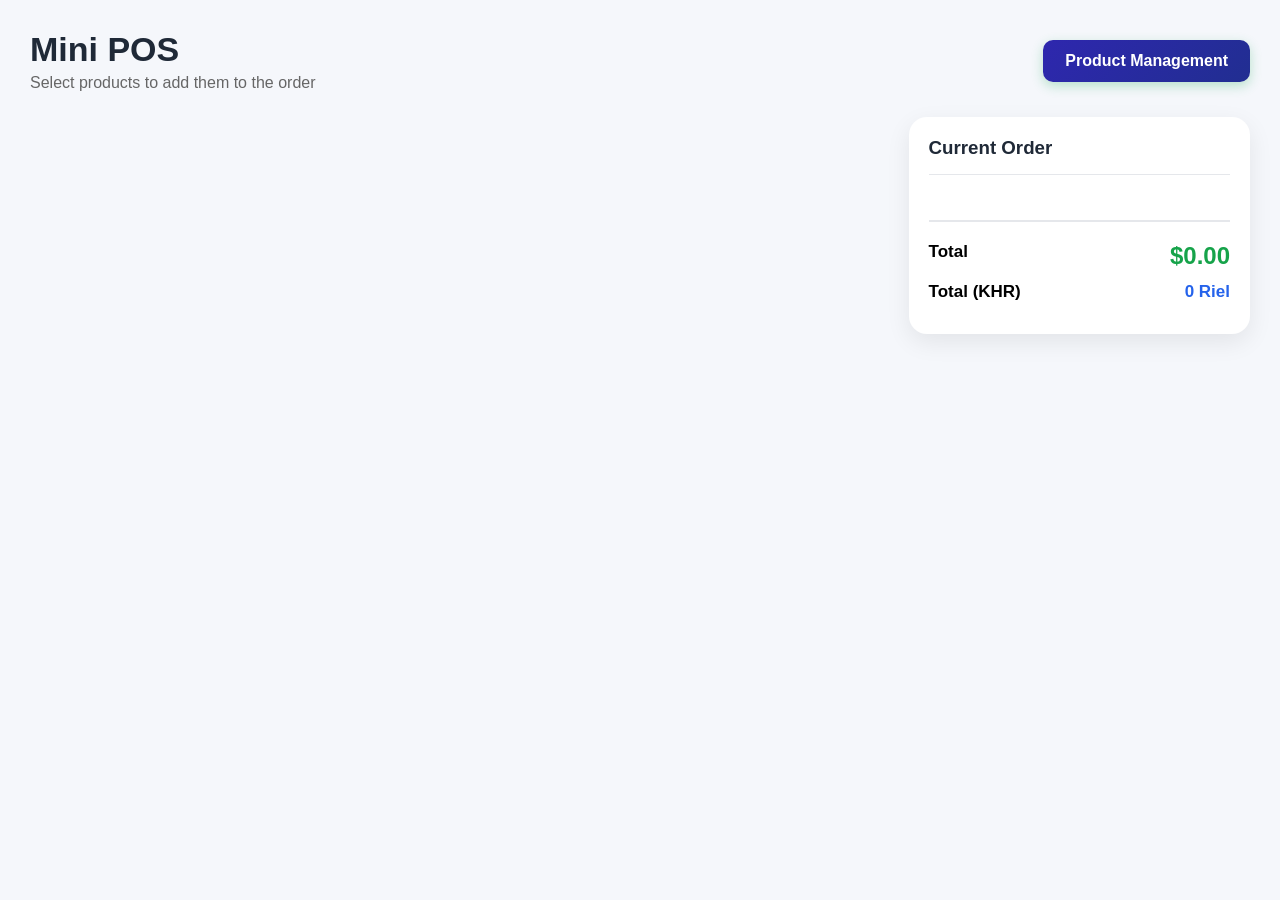
<file: pos.html>
<!doctype html>
<html lang="en">
  <head>
    <meta charset="UTF-8" />
    <meta name="viewport" content="width=device-width, initial-scale=1.0" />
    <title>Mini POS</title>
    <link rel="stylesheet" href="./stylepos.css" />
  </head>
  <body>
    <div class="header">
      <div>
        <h1>Mini POS</h1>
        <p>Select products to add them to the order</p>
      </div>

      <a href="index.html" class="btn-back"> Product Management </a>
    </div>

    <div class="container">
      <div id="product_grid"></div>

      <aside>
        <div class="cartHeader">
          <h3>Current Order</h3>
        </div>

        <div id="cartItems"></div>

        <div class="checkout">
          <div class="total">
            <span>Total</span>
            <span id="total">$0.00</span>
          </div>

          <div class="totalKHR">
            <span>Total (KHR)</span>
            <span id="totalKHR">0 Riel</span>
          </div>
        </div>
      </aside>
    </div>
  </body>

  <script>
    let product_list = localStorage.getItem("product_list");
    product_list = JSON.parse(product_list);
    let selectedProduct = [];

    const productGrid = document.querySelector("#product_grid");
    const cartItems = document.querySelector("#cartItems");
    const totalElement = document.getElementById("total");
    const totalKHRElement = document.getElementById("totalKHR");
    productGrid.innerHTML = "";
    renderProduct();

    // take info from local
    function renderProduct() {
      product_list.forEach((product) => {
        const productCard = document.createElement("article");
        productCard.classList.add("productCard");
        productCard.style.height = "260px";

        productCard.innerHTML = `
            <div class = "product_image" onclick = "onClickProduct('${product.id}')">
              <img src="${product.image}" alt = "${product.name}" width = "100">
            </div>

            <div class = "product_info" onclick = "onClickProduct('${product.id}')">
              <div class = "category_label">${product.category}</div>
              <div class = "title_label">${product.name}</div>
              <div class = "price_label">$${product.price.toFixed(2)}</div>
            </div>
                `;
        productGrid.appendChild(productCard);
      });
    }

    // click on items
    function onClickProduct(id) {
      product_list.forEach(function (product) {
        if (product.id == id) {
          let dpl = selectedProduct.findIndex(
            (product) => product.id === Number(id),
          );
          console.log(dpl);
          if (dpl === -1) {
            product.qty = 1;
            selectedProduct.push(product);
          } else {
            selectedProduct[dpl].qty++;
          }
          getTotal();
        }
      });

      renderCart();
    }

    // after click
    function renderCart() {
      cartItems.innerHTML = "";

      selectedProduct.forEach(function (product) {
        let div = document.createElement("div");
        div.classList.add("cart_item");
        div.innerHTML = `
            <img src="${product.image}" width="40">
            <h4>${product.name}</h4>
            <p>$${product.price.toFixed(2)}</p>
            
            <div class = "qtyControl">
              <button class = "qty-btn" onclick="decreaseQty(${product.id})">-</button>
              <span class = "qty-value">${product.qty}</span>
              <button class = "qty-btn" onclick="increaseQty(${product.id})">+</button>
            </div>

            <div>
              <div class = "item-total">$${(product.price * product.qty).toFixed(2)}</div>
              <button class="remove-btn" onclick="removeProduct(${product.id})">Remove</button>
            </div>
        `;
        cartItems.appendChild(div);
      });
    }

    // buttom + items
    function increaseQty(id) {
      for (let product of selectedProduct) {
        if (product.id == id) {
          product.qty++;
          break;
        }
      }

      renderCart();
      getTotal();
    }

    // buttom - items
    function decreaseQty(id) {
      for (let product of selectedProduct) {
        if (product.id == id) {
          product.qty--;

          if (product.qty <= 0) {
            removeProduct(id);
            return;
          }

          break;
        }
      }

      renderCart();
      getTotal();
    }

    // buttom remove items
    function removeProduct(id) {
      let index = -1;

      for (let i = 0; i < selectedProduct.length; i++) {
        if (selectedProduct[i].id == id) {
          index = i;
          break;
        }
      }

      if (index > -1) {
        selectedProduct.splice(index, 1);
      }

      renderCart();
      getTotal();
    }

    //total
    function getTotal() {
      let total = 0;
      selectedProduct.forEach((item) => {
        total += item.price * item.qty;
      });
      totalElement.innerHTML = "$" + total.toFixed(2);
      totalKHRElement.innerHTML =
        (total * 4100).toLocaleString("en-US") + " Riel";
    }
  </script>
</html>
</file>
<file: stylepos.css>
*{
    margin:0;
    padding:0;
    box-sizing:border-box;
    font-family:"Poppins",sans-serif;
}

body{
    background:#f5f7fb;
    padding:30px;
}

.header{
    display:flex;
    justify-content:space-between;
    align-items:center;
    margin-bottom:25px;
}

.header h1{
    margin-bottom:5px;
}

.header p{
    margin:0;
    color:#666;
}

.btn-back{
    display:inline-flex;
    align-items:center;
    gap:8px;
    padding:12px 22px;
    background:linear-gradient(135deg,#2e27ae,#212e91);
    color:#fff;
    text-decoration:none;
    font-size:16px;
    font-weight:600;
    border-radius:10px;
    box-shadow:0 4px 12px rgba(39,174,96,.3);
    transition:all .3s ease;
}

.btn-back:hover{
    background:linear-gradient(135deg,#219150,#1e8449);
    transform:translateY(-2px);
    box-shadow:0 8px 18px rgba(39,174,96,.4);
}

.btn-back:active{
    transform:scale(.97);
}

h1{
    color:#1f2937;
    font-size:34px;
    margin-bottom:5px;
}

p{
    color:#6b7280;
    margin-bottom:25px;
}

/* ===========================
   MAIN LAYOUT
=========================== */

.container{
    display:grid;
    grid-template-columns:3fr 1.2fr;
    gap:25px;
    align-items:start;
}

/* ===========================
   PRODUCT GRID
=========================== */

#product_grid{
    display:grid;
    grid-template-columns:repeat(auto-fill,minmax(210px,1fr));
    gap:20px;
}

/* ===========================
   PRODUCT CARD
=========================== */

.productCard{
    background:white;
    border-radius:12px;
    box-shadow:0 4px 15px rgba(0,0,0,.08);
    text-align:center;
    padding:20px;
    transition:.25s;
    cursor:pointer;
}

.productCard:hover{
    transform:translateY(-5px);
    box-shadow:0 10px 20px rgba(0,0,0,.15);
}

.product_image{
    margin-bottom:15px;
}

.product_image img{
    width:120px;
    height:120px;
    object-fit:contain;
}

.category_label{
    color:#999;
    font-size:13px;
    margin-bottom:8px;
}

.title_label{
    font-size:18px;
    font-weight:bold;
    margin-bottom:10px;
    color:#333;
}

.price_label{
    font-size:22px;
    color:#1622a3;
    font-weight:bold;
}

/* ===========================
   ORDER PANEL
=========================== */

aside{
    background:white;
    border-radius:18px;
    padding:20px;
    box-shadow:0 8px 25px rgba(0,0,0,.08);
    position:sticky;
    top:20px;
}

.cartHeader{
    border-bottom:1px solid #e5e7eb;
    padding-bottom:15px;
    margin-bottom:20px;
}

.cartHeader h3{
    color:#1f2937;
}

/* ===========================
   CART ITEM
=========================== */

.cart_item{
    display:grid;
    grid-template-columns:55px 1fr auto auto;
    gap:15px;
    align-items:center;

    padding:15px 0;
    border-bottom:1px solid #f0f0f0;
}

.cart_item img{
    width:50px;
    height:50px;
    border-radius:10px;
    object-fit:cover;
    background:#f3f4f6;
}

.cart_item h4{
    font-size:15px;
    color:#374151;
}

.cart_item p{
    margin:0;
    color:#16a34a;
    font-weight:600;
}

/* ===========================
   QUANTITY
=========================== */

.qtyControl{
    display:flex;
    align-items:center;
    gap:10px;
}

.qty-btn{
    width:32px;
    height:32px;
    border:none;
    border-radius:8px;
    background:#2563eb;
    color:white;
    font-size:18px;
    cursor:pointer;
    transition:.2s;
}

.qty-btn:hover{
    background:#1d4ed8;
}

.qty-value{
    min-width:20px;
    text-align:center;
    font-weight:bold;
}

/* ===========================
   REMOVE
=========================== */

.item-total{
    color:#111827;
    font-weight:bold;
    margin-bottom:6px;
}

.remove-btn{
    border:none;
    background:#ef4444;
    color:white;
    padding:6px 10px;
    border-radius:8px;
    cursor:pointer;
    font-size:12px;
    transition:.2s;
}

.remove-btn:hover{
    background:#dc2626;
}

/* ===========================
   TOTAL
=========================== */

.checkout{
    margin-top:25px;
    border-top:2px solid #e5e7eb;
    padding-top:20px;
}

.total,
.totalKHR{
    display:flex;
    justify-content:space-between;
    margin-bottom:12px;
    font-size:17px;
    font-weight:600;
}

.total span:last-child{
    color:#16a34a;
    font-size:24px;
}

.totalKHR span:last-child{
    color:#2563eb;
}

/* ===========================
   SCROLL
=========================== */

#cartItems{
    max-height:500px;
    overflow:auto;
    padding-right:5px;
}

#cartItems::-webkit-scrollbar{
    width:6px;
}

#cartItems::-webkit-scrollbar-thumb{
    background:#d1d5db;
    border-radius:10px;
}

/* ===========================
   MOBILE
=========================== */

@media(max-width:950px){

    .container{
        grid-template-columns:1fr;
    }

    aside{
        position:static;
    }

}

@media(max-width:600px){

    body{
        padding:15px;
    }

    #product_grid{
        grid-template-columns:repeat(2,1fr);
    }

    .cart_item{
        grid-template-columns:45px 1fr;
    }

    .qtyControl{
        margin-top:10px;
    }

}
</file>
